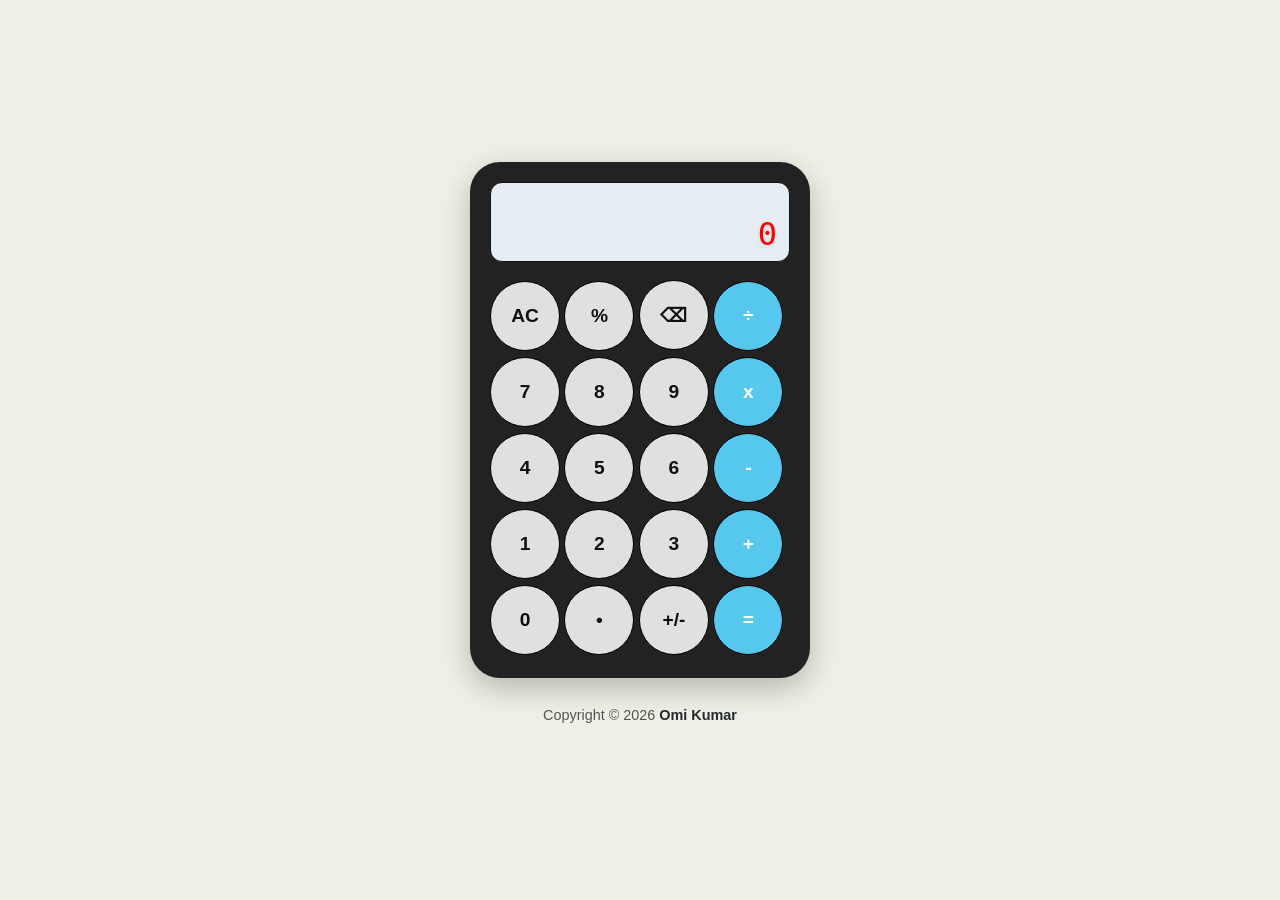
<file: Calculator/index.html>
<!DOCTYPE html>
<html lang="en">

<head>
    <meta charset="UTF-8">
    <meta name="viewport" content="width=device-width, initial-scale=1.0">
    <title>Calculator</title>
    <script src="calculator.js" defer></script>
    <link rel="stylesheet" href="style.css">
</head>

<body>
    <div id="cal-body">
        <p>
            <span id="upper-screen"></span>
            <span id="lower-screen">0</span>
        </p>

        <div id="button-layout">
            <button id="ac">AC</button>
            <button id="percent">%</button>
            <button id="delete">⌫</button>
            <button id="/" class="operation blue">÷</button>

            <button id="7" class="digit">7</button>
            <button id="8" class="digit">8</button>
            <button id="9" class="digit">9</button>
            <button id="x" class="operation blue">x</button>

            <button id="4" class="digit">4</button>
            <button id="5" class="digit">5</button>
            <button id="6" class="digit">6</button>
            <button id="-" class="operation blue">-</button>

            <button id="1" class="digit">1</button>
            <button id="2" class="digit">2</button>
            <button id="3" class="digit">3</button>
            <button id="+" class="operation blue">+</button>

            <button id="0" class="digit">0</button>
            <button id=".">•</button>
            <button id="negation">+/-</button>
            <button id="=" class="blue">=</button>

        </div>
    </div>

    <footer>
    <p>Copyright © 2026 <a href="https://github.com/Omi-Kumar-46" target="_blank">Omi Kumar</a></p>
</footer>
</body>

</html>
</file>
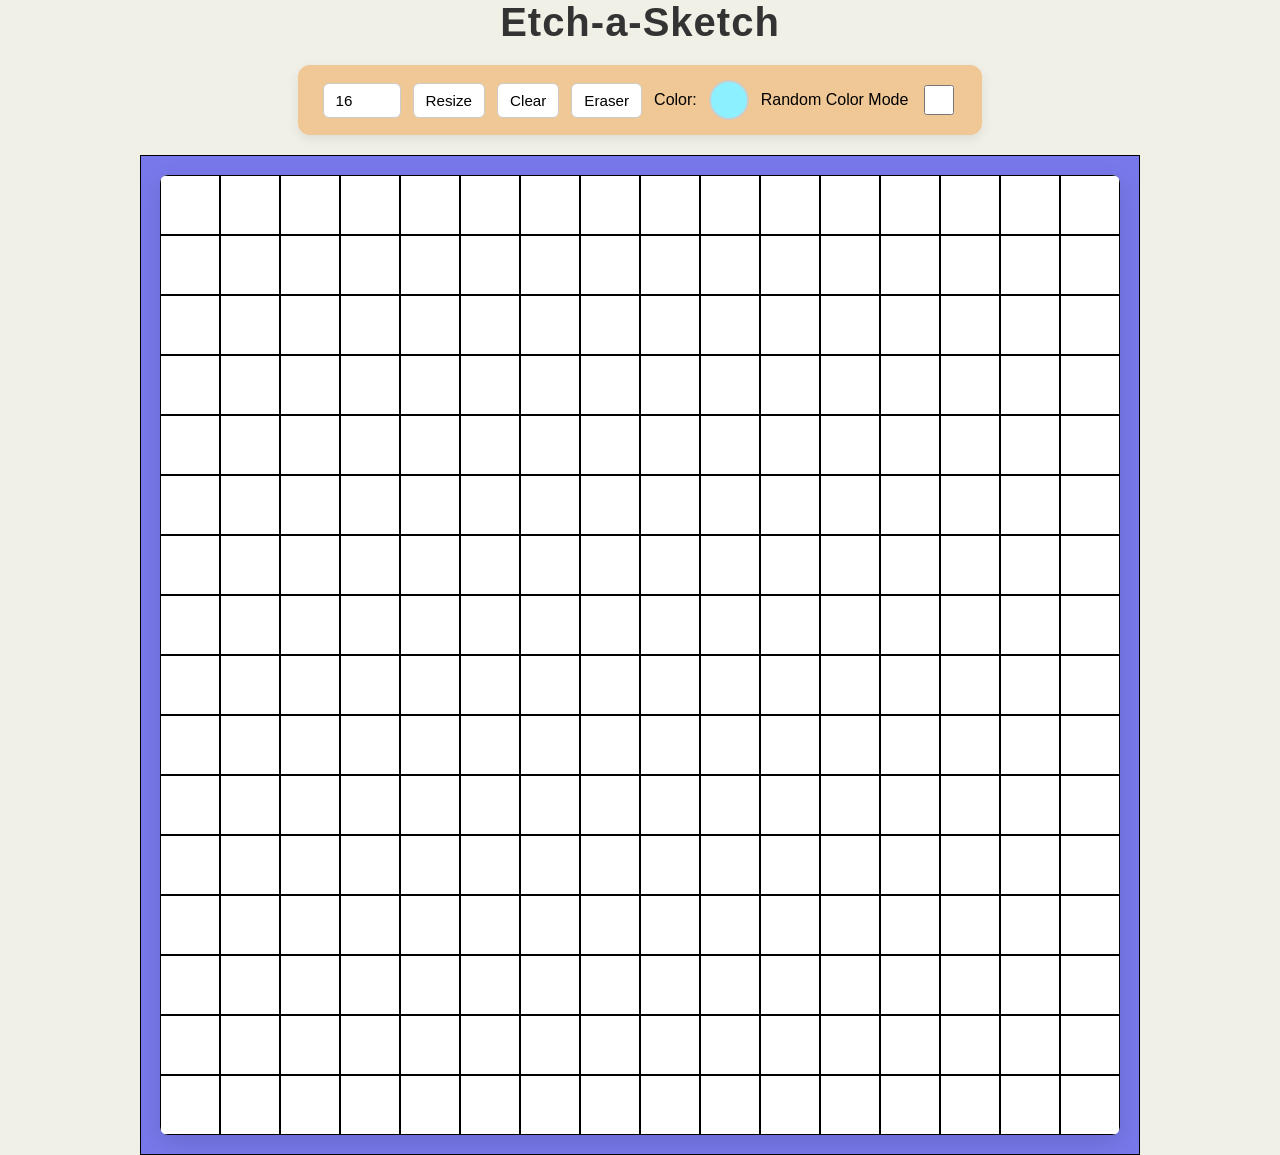
<file: Etch-a-Sketch/index.html>
<!DOCTYPE html>
<html lang="en">

<head>
    <meta charset="UTF-8">
    <meta name="viewport" content="width=device-width, initial-scale=1.0">
    <title>Etch-a-Sketch</title>
    <script src="grid.js" defer></script>
    <link rel="stylesheet" href="style.css">
</head>

<body>
    <main>
        <div id="app">
            <h1>Etch-a-Sketch</h1>
            <div id="toolkit">
                <input type="number" id="sizeInput" name="sizeInput" value="16" min="1" max="100"
                    placeholder="Enter Grid Size">
                <button id="resize-btn">Resize</button>
                <button id="clear-btn">Clear</button>
                <button id="eraser-btn">Eraser</button>
                <label for="colorPicker">Color:</label>
                <input type="color" id="colorPicker" name="colorPicker" value="#8cf0ff">
                <label for="randomColor">Random Color Mode</label>
                <input type="checkbox" id="randomColor">
            </div>

            <div id="wrapper">
                <div id="container">
                </div>
            </div>
    </main>


</body>

</html>
</file>
<file: Calculator/style.css>
@import url('https://fonts.cdnfonts.com/css/ds-digital');

body {
    font-family: 'Segoe UI', Tahoma, Geneva, Verdana, sans-serif;
    background-color: #f0f0e7;
    display: flex;
    flex-direction: column;
    align-items: center;
    justify-content: center;
    min-height: 100vh;
    margin: 0;
}

#cal-body {
    background-color: #222;
    padding: 20px;
    border-radius: 30px;
    box-shadow: 0 10px 30px rgba(0, 0, 0, 0.25);
    width: 300px;
    display: flex;
    flex-direction: column;
    flex-wrap: wrap;
}

#cal-body p {
    display: flex;
    flex-direction: column;
    width: 100%;
    height: 80px;
    background-color: #e6edf3;
    border-radius: 12px;
    align-items: flex-end;
    justify-content: space-between;
    border: 1px solid #111;
    padding: 8px 12px;
    margin: 0 0 15px 0;
    box-sizing: border-box;
    overflow: hidden;
}

#upper-screen {
    font-size: 1rem;
    color: rgb(0, 170, 0);
    font-family: 'Segoe UI', Tahoma, Geneva, Verdana, sans-serif;
    height: 20px;
    white-space: nowrap;
    text-shadow: 0 2px 4px rgba(0, 0, 0, 0.1);
}

#lower-screen {
    font-size: 2rem;
    font-family: 'DS-Digital', monospace;
    white-space: nowrap;
    text-shadow: 0 2px 4px rgba(0, 0, 0, 0.1);
    color: red;
}

button {
    width: 70px;
    height: 70px;
    font-size: 1.2rem;
    font-weight: 600;
    border-radius: 50%;
    margin: 3px 0px;
    border: 1px solid black;
    background-color: #e0e0e0;
    color: #111;
    transition: filter 0.1s ease, transform 0.1s ease;
}

button:hover {
    filter: brightness(1.1);
    cursor: pointer;
}

button:active {
    transform: scale(0.95);
    filter: brightness(0.85);
    transition: transform 0.1s ease, filter 0.1s ease;
}

.blue {
    background-color: #56c8ee;
    color: white;
}

footer {
    text-align: center;
    margin-top: 15px;
    font-family: 'Segoe UI', Tahoma, Geneva, Verdana, sans-serif;
    font-size: 0.9rem;
    color: #555;
}

footer a {
    color: #24292e;
    text-decoration: none;
    font-weight: 600;
}

footer a:hover {
    text-decoration: underline;
    color: #0366d6;
}
</file>
<file: Etch-a-Sketch/style.css>
*{
    box-sizing: border-box;
}

#wrapper{
    border:1px solid black;
    background-color: rgb(120, 120, 235);
    height: 1000px;
    width: 1000px;
    display: flex;
    justify-content: center;
    align-items: center;
    margin: auto;
}


#container div {
    user-select: none;
    -webkit-user-select: none;
}

#toolkit input[type="checkbox"] {
  width: 30px;
  height: 30px;
  cursor: pointer;
}

#toolkit input[type="color"] {
    -webkit-appearance: none;
    appearance: none;
    border: none;
    width: 40px;
    height: 40px;
    border-radius: 50%;
    cursor: pointer;
    background: transparent;
    padding: 0;
}

#toolkit input[type="color"]::-webkit-color-swatch-wrapper {
    padding: 0;
}

#toolkit input[type="color"]::-webkit-color-swatch {
    border: 2px solid #ccc;
    border-radius: 50%;
}

body {
    font-family: 'Segoe UI', Tahoma, Geneva, Verdana, sans-serif;
    background-color: #f0f0e7;
    display: flex;
    flex-direction: column;
    align-items: center;
    justify-content: center;    
    min-height: 100vh;
    margin: 0;
}

#app {
    display: flex;
    flex-direction: column;
    align-items: center;
    gap: 20px;
}

h1 {
    color: #333;
    margin: 0;
    font-size: 2.5rem;
    letter-spacing: 1px;
}

#toolkit {
    display: flex;
    flex-wrap: wrap;
    gap: 12px;
    align-items: center;
    background: rgb(240, 200, 150);
    padding: 15px 25px;
    border-radius: 12px;
    box-shadow: 0 4px 12px rgba(0, 0, 0, 0.08);
}

#toolkit button, #toolkit input[type="number"] {
    padding: 8px 12px;
    border: 1px solid #ccc;
    border-radius: 6px;
    font-size: 0.95rem;
    cursor: pointer;
    background-color: #fff;
    transition: all 0.2s ease;
}

#toolkit button:hover {
    background-color: #f8f9fa;
    border-color: #999;
}

#container {
    width: 960px;
    height: 960px;
    background-color: #ffffff;
    display: flex;
    flex-wrap: wrap;
    border-radius: 8px;
    box-sizing: border-box;
    box-shadow: 0 8px 24px rgba(0, 0, 0, 0.12);
    overflow: hidden;
}
</file>
